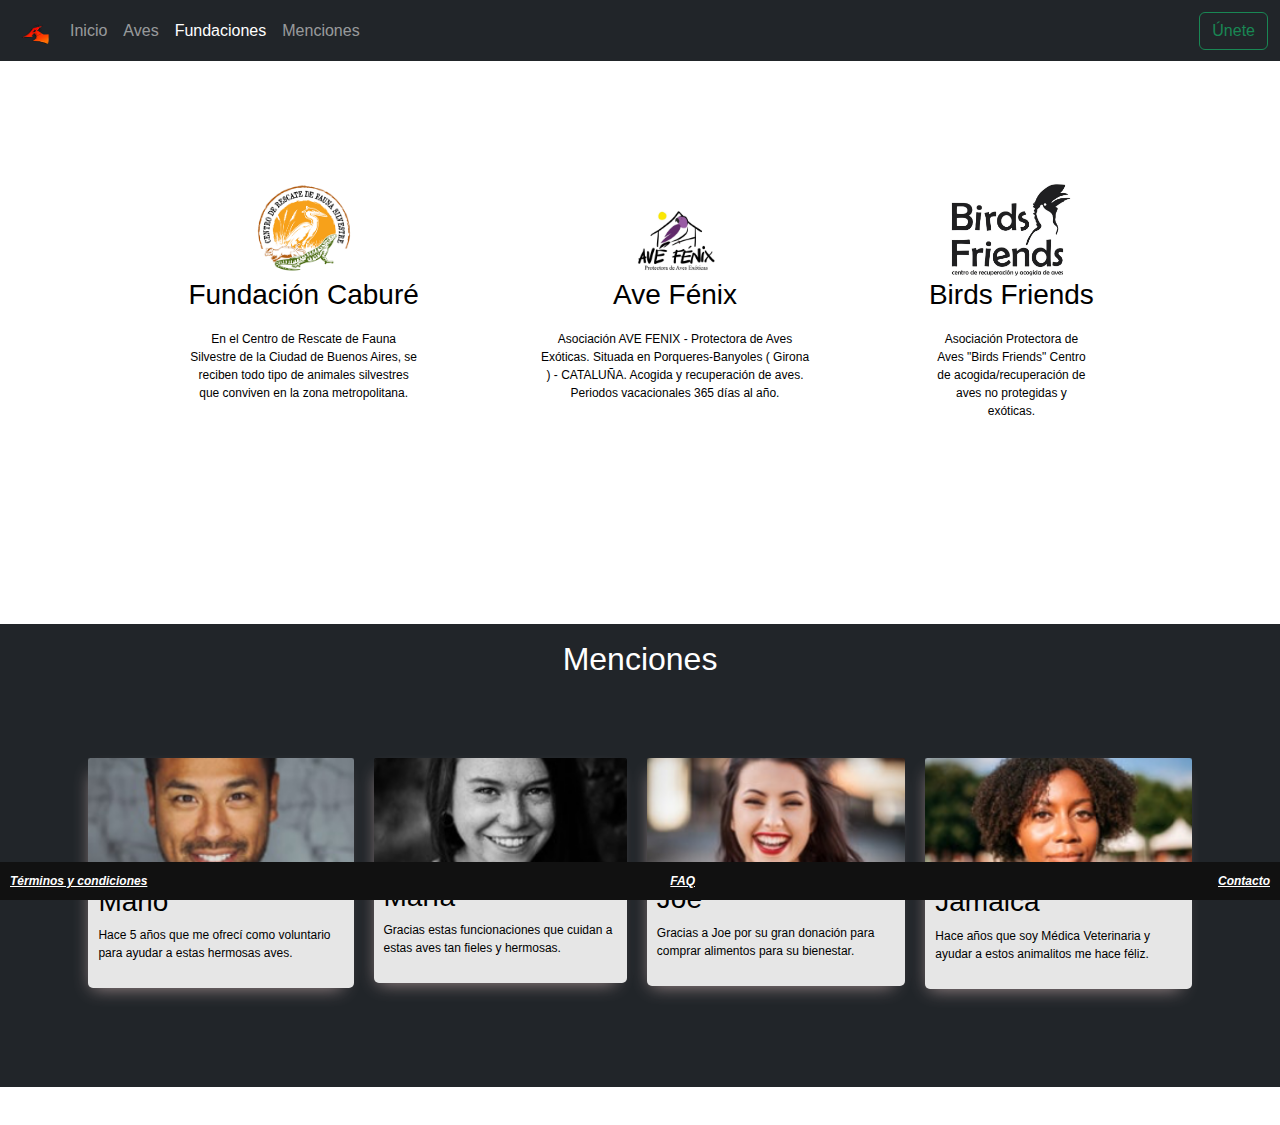
<file: index.html>
<html lang="es">
    <head>
        <meta charset="UTF-8">
        <meta name="viewport" content="width=device-width, initial-scale=1.0">
        <meta http-equiv="X-UA-Compatible" content="ie=edge">
        <link rel="stylesheet" href="https://cdn.jsdelivr.net/npm/bootstrap@5.2.0-beta1/dist/css/bootstrap.min.css">
        <link rel="stylesheet" href="css/normalize.css">
        <link rel="stylesheet" href="css/style.css">
        <link rel="stylesheet" href="css/mobile.css">
        
        <title>DV-Cute🚀</title>
    </head>
    <body>
      <!-- Inicio Menu bar -->
      <nav class="navbar navbar-expand-lg fixed-top navbar-dark bg-dark" >
        <div class="container-fluid">
          
          <button class="navbar-toggler" type="button" data-bs-toggle="collapse" data-bs-target="#navbarSupportedContent" aria-controls="navbarSupportedContent" aria-expanded="false" aria-label="Toggle navigation">
            <span class="navbar-toggler-icon"></span>
          </button>
          <img src="img/logo.png" alt="" width="50" height="45">
          <div class="collapse navbar-collapse" id="navbarSupportedContent">
            <ul class="navbar-nav me-auto mb-2 mb-lg-0">              
              <li class="nav-item">
                <a class="nav-link active" aria-current="page" href="index.html">Inicio</a>
              </li>
              <li class="nav-item">
                <a class="nav-link" href="aves.html">Aves</a>
              </li>
              <li class="nav-item">
                <a class="nav-link" href="#scrollspyHeading1">Fundaciones</a>
              </li>
              <li class="nav-item">
                <a class="nav-link" href="#scrollspyHeading2">Menciones</a>
              </li>               
            </ul>
            
            <!-- Boton Unirse que abre un modal -->
            <a class="btn btn-outline-success" data-bs-toggle="modal" href="#exampleModalToggle" role="button">Únete</a>
            
            
          </div>
        </div>
        
      </nav>
        <!-- Fin Menu bar -->
        
          <!-- Inicia beneficios -->
          <div data-bs-spy="scroll" data-bs-target="#navbar-example2" data-bs-root-margin="0px 0px -40%" data-bs-smooth-scroll="true" class="scrollspy-example" tabindex="0">
          <!-- Primer beneficio -->
          
            <div class="beneficios" id="scrollspyHeading1">
              <div class="beneficio">
                <div class="content_beneficio">
                  <img src="img/b6.png" alt="">
                  <h3>Fundación Caburé </h3>
                  <p class="text_beneficio">
                    En el Centro de Rescate de Fauna Silvestre de la Ciudad de Buenos Aires, se
                    reciben todo tipo de animales silvestres que conviven en la zona metropolitana.
                  </p>
                </div>
              </div>
              <!--  -->
              <!-- Segundo beneficio -->
              <div class="beneficio" id="scrollspyHeading1">
                <div class="content_beneficio">
                  <img src="img/b4.jpeg" alt="">
                  <h3>Ave Fénix</h3>
                  <p class="text_beneficio">
                    Asociación AVE FENIX - Protectora de Aves Exóticas.
                    Situada en Porqueres-Banyoles ( Girona ) - CATALUÑA.
                    Acogida y recuperación de aves. Periodos vacacionales 365 días al año.
                  </p>
                </div>
              </div>
              <!--  -->
              <!-- Tercer beneficio -->
              <div class="beneficio" id="scrollspyHeading1">
                <div class="content_beneficio">
                  <img src="img/b5.jpeg" alt="">
                  <h3>Birds Friends</h3>
                  <p class="text_beneficio">
                    Asociación Protectora de Aves "Birds Friends"
Centro de acogida/recuperación de aves no protegidas y exóticas.
                  </p>
                </div>
              </div>
            </div>
          </div>
          <!--  -->
          <!-- Fin beneficios -->
         
          <div class="text-bg-dark p-3"> <!--Contenedor del background-->
          <!-- Inicia menciones -->
          <h2 class="mention_title">Menciones</h2>

          <!-- Contenedor de las menciones -->
          <div class="mentions">
            <!-- Primera mencion -->
            <div class="mention" id="scrollspyHeading2">
              <div class="content_mention">
                <img src="img/p1.png" alt="">
                <div class="text">
                  <h3>Mario</h3>
                  <p>Hace 5 años que me ofrecí como voluntario para ayudar a estas hermosas aves.</p>
                </div>
              </div>
            </div>

            <!-- Segunda mencion -->
            <div class="mention" id="scrollspyHeading2">
              <div class="content_mention">
                <img src="img/p2.png" alt="">
                <div class="text">
                  <h3>María</h3>
                  <p>Gracias estas funcionaciones que cuidan a estas aves tan fieles y hermosas.</p>
                </div>
              </div>
            </div>

            <!-- Tercera mencion -->
            <div class="mention" id="scrollspyHeading2">
              <div class="content_mention">
                <img src="img/p3.png" alt="">
                <div class="text">
                  <h3>Joe</h3>
                  <p>Gracias a Joe por su gran donación para comprar alimentos para su bienestar.</p>
                </div>
              </div>
            </div>
            <div class="mention" id="scrollspyHeading2">
              <div class="content_mention">
                <img src="img/p4.png" alt="">
                <div class="text">
                  <h3>Jamaica</h3>
                  <p>Hace años que soy Médica Veterinaria y ayudar a estos animalitos me hace féliz.</p>
                </div>
              </div>
            </div>
          </div>
        </div>
          <!-- Fin de menciones -->
        </div> <!--Cierre del contenedor del background negro-->
        <!-- Inicio de footer -->
        <div class="sticky-md-bottom "> 
          <footer>
            <div class="option"><a  data-bs-toggle="modal" href="#terminos" role="button">Términos y condiciones</a></div>
            <div class="option"><a data-bs-toggle="modal" href="#faqs" role="button">FAQ</a></div>
            <div class="option"><a data-bs-toggle="modal" href="#contacto" role="button">Contacto</a></div>
          </footer>
        </div>
          <!-- Fin de Footer -->
      
          <!-- Script -->
          <script src="https://cdn.jsdelivr.net/npm/bootstrap@5.2.0-beta1/dist/js/bootstrap.bundle.min.js"></script>

          <!-- Inicio de modal FAQs -->
          <div class="modal" id="faqs"tabindex="-1">
            <div class="modal-dialog modal-lg">
              <div class="modal-content">
                <div class="modal-body">
                  <!--Section: FAQ-->
                  <section>
                    <h2 class="h1-responsive font-weight-bold text-center my-4 text-success fw-bold">Preguntas frecuentes</h2>
                    <!--First row-->
                    <div class="card card border-success mb-3">
                      <div class="card-body">
                        <div class="accordion" id="accordionExample">
                          <!-- Primera pregunta -->
                          <div class="accordion-item">
                            <h2 class="accordion-header" id="headingOne">
                              <button class="accordion-button" type="button" data-bs-toggle="collapse" data-bs-target="#collapseOne" aria-expanded="true" aria-controls="collapseOne">
                                <h6 class="mb-3 text-success fw-bold">¿Se pueden visitar las fundaciones?</h6>
                              </button>
                            </h2>
                            <div id="collapseOne" class="accordion-collapse collapse show" aria-labelledby="headingOne" data-bs-parent="#accordionExample">
                              <div class="accordion-body">
                                Por supuesto. Estas funcionaciones ofrecen recorridos guiados para que puedas conocer sus animales y más.
                              </div>
                            </div>
                          </div>
                          <!-- Segunda pregunta -->
                          <div class="accordion-item">
                            <h2 class="accordion-header" id="headingTwo">
                              <button class="accordion-button collapsed" type="button" data-bs-toggle="collapse" data-bs-target="#collapseTwo" aria-expanded="false" aria-controls="collapseTwo">
                                <h6 class="mb-3 text-success fw-bold">¿Cuál es la cantidad mínima para donar?</h6>
                              </button>
                            </h2>
                            <div id="collapseTwo" class="accordion-collapse collapse" aria-labelledby="headingTwo" data-bs-parent="#accordionExample">
                              <div class="accordion-body">
                                Actualmente, la cantidad mínima para donar es de 1€.
                              </div>
                            </div>
                          </div>
                          <!-- Tercera pregunta -->
                          <div class="accordion-item">
                            <h2 class="accordion-header" id="headingThree">
                              <button class="accordion-button collapsed" type="button" data-bs-toggle="collapse" data-bs-target="#collapseThree" aria-expanded="false" aria-controls="collapseThree">
                                <h6 class="mb-3 text-success fw-bold">¿Cómo puedo saber si mi donación llegó correctamente?</h6>
                              </button>
                            </h2>
                            <div id="collapseThree" class="accordion-collapse collapse" aria-labelledby="headingThree" data-bs-parent="#accordionExample">
                              <div class="accordion-body">
                                Al momento de realizar una donación, se te enviará un correo electrónico con una confirmación de la misma.
                              </div>
                            </div>
                          </div>
                          
                          <!-- Quinta pregunta -->
                          <div class="accordion-item">
                            <h2 class="accordion-header" id="headingFive">
                              <button class="accordion-button collapsed" type="button" data-bs-toggle="collapse" data-bs-target="#collapseFive" aria-expanded="false" aria-controls="collapseFive">
                                <h6 class="mb-3 text-success fw-bold">¿Puedo donar a más de una fundación?</h6>
                              </button>
                            </h2>
                            <div id="collapseFive" class="accordion-collapse collapse" aria-labelledby="headingFive" data-bs-parent="#accordionExample">
                              <div class="accordion-body">
                                Si, puedes donar a más de una fundación, esto es totalmente a elección, tanto a quien donar como cuanto donar.
                              </div>
                            </div>
                          </div>
                          <!-- Sexta pregunta -->
                          <div class="accordion-item">
                            <h2 class="accordion-header" id="headingSix">
                              <button class="accordion-button collapsed" type="button" data-bs-toggle="collapse" data-bs-target="#collapseSix" aria-expanded="false" aria-controls="collapseSix">
                                <h6 class="mb-3 text-success fw-bold">¿Es seguro hacer donativos a través de la web?</h6>
                              </button>
                            </h2>
                            <div id="collapseSix" class="accordion-collapse collapse" aria-labelledby="headingSix" data-bs-parent="#accordionExample">
                              <div class="accordion-body">
                                Si. Al momento de efectuar la donación, se le enviará un correo electrónico con el comprobante y confirmación de la misma. El dinero enviado, es depositado en un plazo de 24 horas en la cuenta bancaria de la fundación.
                              </div>
                            </div>
                          </div>
                          <!-- Septima pregunta -->
                          <div class="accordion-item">
                            <h2 class="accordion-header" id="headingSeven">
                              <button class="accordion-button collapsed" type="button" data-bs-toggle="collapse" data-bs-target="#collapseSeven" aria-expanded="false" aria-controls="collapseSeven">
                                <h6 class="mb-3 text-success fw-bold">¿Cómo se financian las diferentes fundaciones?</h6>
                              </button>
                            </h2>
                            <div id="collapseSeven" class="accordion-collapse collapse" aria-labelledby="headingSeven" data-bs-parent="#accordionExample">
                              <div class="accordion-body">
                                Se financian a travez de las diferentes donaciones de las personas que hacen donativos. Y ademas, se financian a travez de empresas que ofrecen comida, medicamentos y demás elementos que ayudan al bienestar de nuestro animales.
                              </div>
                            </div>
                          </div>
                      </div>
                    </div>
                    </div>

                  </section>
                  <!--Section: FAQ-->
                  </div>
                  <div class="modal-footer d-flex justify-content-center">
                    
                    <button type="button" class="btn btn-outline-dark" data-bs-dismiss="modal">Cerrar</button>
                  </div>
                </div>
              </div>
            </div>  
          <!-- Fin de modal FAQs -->

          <!-- Modal de contacto -->
          <div class="modal" id="contacto" tabindex="-1">
            <div class="modal-dialog ">
              <div class="modal-content">
                <div class="modal-body">
                  <!--Section: Contact-->
                  <section class="contact-section my-5">
                    <!--Section heading-->
                    <h2 class="h1-responsive font-weight-bold text-center my-4 text-success fw-bold">¿Tienes alguna pregunta?</h2>
                    <!--Section description-->
                    <p class="text-center w-responsive mx-auto mb-5">¡No te preocupes! ¡Escribe a nuestro equipo de soporte y te responderemos a la brevedad!</p>
                    <!--Form with header-->
                    <div class="card card border-success mb-3">
                      <div class="card-body">
                        <!--Body-->
                        <div class="md-form">
                          <!-- Nombre y apellido en la misma linea con dos formularios-->
                          <div class="row">
                            <div class="col-md-6">
                              <label for="form-name">Nombre</label>
                              <input type="text" id="form-name" class="form-control" placeholder="Juanito">
                            </div>
                            <div class="col-md-6">
                              <label for="form-surname">Apellido</label>
                              <input type="text" id="form-surname" class="form-control" placeholder="Alcachofa">
                            </div>
                        </div>
                        <div class="md-form">
                          <label for="form-email">Correo</label>
                        </div>
                        <div class="md-form">
                          <i class="fas fa-tag prefix grey-text"></i>
                          <input type="text" id="form-Subject" class="form-control" placeholder="ejemplo@ejemplo.com">
                          <label for="form-Subject">Asunto</label>
                          <i class="fas fa-envelope prefix grey-text"></i>
                          <input type="text" id="form-email" class="form-control" placeholder="asunto">
                        </div>
                        <div class="md-form">
                          <label for="form-Subject">Mensaje</label>
                          <i class="fas fa-pencil-alt prefix grey-text"></i>
                          <textarea id="form-text" class="form-control md-textarea" rows="3" placeholder="Escriba asi su consulta..."></textarea>
                        </div>
                      </div>
                    </div>
                  </section>
                  <div class="text-center d-flex justify-content-around">
                    <button type="button" class="btn btn-outline-dark" data-bs-dismiss="modal">Cerrar</button>
                    <button type="button" class="btn btn-outline-success" data-bs-dismiss="modal">Enviar</button>
                  </div>
                  <!--Section: Contact-->
                </div>
              </div>
            </div>
          </div>
          <!-- Fin de modal contacto -->

          <!-- Modal de los terminos -->
          <div class="modal" id="terminos" tabindex="-1">
            <div class="modal-dialog modal-xl">
              <div class="modal-content">
                <div class="modal-header">
                  <h5 class="modal-title">Términos y condiciones ¡Bienvenido a Aves!</h5>
                  <button type="button" class="btn-close" data-bs-dismiss="modal" aria-label="Close"></button>
                </div>
                <div class="modal-body">
                  <p>
                      Estos términos y condiciones describen las reglas y regulaciones
                      para el uso del sitio web de DV-Aves, ubicado en dv-aves.com. Al acceder a este sitio web, asumimos que acepta estos términos
                      y condiciones. No continúe usando Aves si no está de acuerdo con todos los términos y condiciones establecidos en esta página.
                      Cookies: El sitio web utiliza cookies para ayudar a personalizar su experiencia en línea. Al acceder a Aves,
                      usted acepta utilizar las cookies requeridas. Una cookie es un archivo de texto que un servidor de páginas web coloca en
                      su disco duro. Las cookies no se pueden utilizar para ejecutar programas o enviar virus a su computadora. Las cookies
                      se le asignan de forma única y solo puede leerlas un servidor web en el dominio que le emitió la cookie. Podemos 
                      usar cookies para recopilar, almacenar y rastrear información con fines estadísticos o de marketing para operar 
                      nuestro sitio web. Tiene la capacidad de aceptar o rechazar cookies opcionales. Hay algunas cookies requeridas que
                      son necesarias para el funcionamiento de nuestro sitio web. Estas cookies no requieren su consentimiento ya que
                      siempre funcionan. Tenga en cuenta que al aceptar las Cookies requeridas, también acepta las Cookies de terceros,
                      que pueden usarse a través de servicios proporcionados por terceros si utiliza dichos servicios en nuestro sitio web,
                      por ejemplo, una ventana de visualización de video proporcionada por terceros e integrada. en nuestro sitio web. 
                      Licencia: a menos que se indique lo contrario, DV-Aves y/o sus licenciantes poseen los derechos de propiedad 
                      intelectual de todo el material de Aves. Todos los derechos de propiedad intelectual están reservados. 
                      Puede acceder a esto desde Aves para su uso personal sujeto a las restricciones establecidas en estos términos 
                      y condiciones. Usted no debe: Copiar o volver a publicar material de Aves Vender, alquilar o sublicenciar
                      material de Aves Reproducir, duplicar o copiar material de Aves Redistribuir contenido de Aves 
                      Este Acuerdo comenzará en la fecha del presente. Partes de este sitio web ofrecen a los usuarios 
                      la oportunidad de publicar e intercambiar opiniones e información en ciertas áreas del sitio web. DV-Aves 
                      no filtra, edita, publica o revisa los Comentarios antes de su presencia en el sitio web. Los comentarios
                      no reflejan los puntos de vista ni las opiniones de DV-Aves, sus agentes y/o afiliados. Los comentarios 
                      reflejan los puntos de vista y las opiniones de la persona que publica sus puntos de vista y opiniones. 
                      En la medida permitida por las leyes aplicables, DV-Aves no será responsable de los Comentarios ni de ninguna
                      obligación, daño o gasto causado y/o sufrido como resultado de cualquier uso y/o publicación y/o apariencia
                      de los Comentarios. en este sitio web. DV-Aves se reserva el derecho de monitorear todos los Comentarios y 
                      eliminar cualquier Comentario que pueda considerarse inapropiado, ofensivo o que cause el incumplimiento de
                      estos Términos y Condiciones. Usted garantiza y declara que: Tiene derecho a publicar los Comentarios en
                      nuestro sitio web y tiene todas las licencias y consentimientos necesarios para hacerlo; Los Comentarios
                      no invaden ningún derecho de propiedad intelectual, incluidos, entre otros, derechos de autor, patentes
                      o marcas registradas de terceros; Los Comentarios no contienen ningún material difamatorio, calumnioso, 
                      ofensivo, indecente o ilegal de otro modo, que es una invasión de la privacidad. Los Comentarios no se 
                      utilizarán para solicitar o promover negocios o costumbres o presentar actividades comerciales o actividades
                      ilegales.
                      Por la presente, otorga a DV-Aves una licencia no exclusiva para usar, reproducir, editar y autorizar a otros a usar,
                      reproducir y editar cualquiera de sus Comentarios en cualquiera y todas las formas, formatos o medios. 
                      Hipervínculos a nuestro contenido: las siguientes organizaciones pueden vincular a nuestro sitio web sin aprobación 
                      previa por escrito: agencias gubernamentales; Los motores de búsqueda; Organizaciones de noticias; Los distribuidores
                      de directorios en línea pueden vincularse a nuestro sitio web de la misma manera que vinculan a los sitios web de otras
                      empresas enumeradas; y empresas acreditadas en todo el sistema, excepto las que solicitan organizaciones sin fines de lucro, 
                      centros comerciales de caridad y grupos de recaudación de fondos de caridad que no pueden tener hipervínculos
                      a nuestro sitio web. Estas organizaciones pueden vincular a nuestra página de inicio, publicaciones u otra información del
                      sitio web siempre que el enlace: (a) no sea engañoso de ninguna manera; (b) no implica falsamente patrocinio, respaldo o
                      aprobación de la parte vinculada y sus productos y/o servicios; y (c) encaja dentro del contexto del sitio de la parte
                      vinculada. Podemos considerar y aprobar otras solicitudes de enlace de los siguientes tipos de organizaciones: fuentes 
                      de información comercial y/o de consumidores comúnmente conocidas; sitios de la comunidad dot.com; asociaciones u otros
                      grupos que representen organizaciones benéficas; distribuidores de directorios en línea; portales de internet; empresas
                      de contabilidad, derecho y consultoría; e instituciones educativas y asociaciones comerciales. Aprobaremos las 
                      solicitudes de enlace de estas organizaciones si decidimos que: (a) el enlace no nos haría ver desfavorablemente
                      a nosotros mismos oa nuestros negocios acreditados; (b) la organización no tiene registros negativos con nosotros;
                      (c) el beneficio para nosotros de la visibilidad del hipervínculo compensa la ausencia de DV-Aves; y (d) el enlace
                      está en el contexto de información general de recursos. Estas organizaciones pueden vincular a nuestra página de 
                      inicio siempre que el enlace: (a) no sea engañoso de ninguna manera; (b) no implica falsamente patrocinio, respaldo
                      o aprobación de la parte vinculada y sus productos o servicios; y (c) encaja dentro del contexto del sitio de la
                      parte vinculada. Si usted es una de las organizaciones enumeradas en el párrafo 2 anterior y está interesado en 
                      vincular a nuestro sitio web, debe informarnos enviando un correo electrónico a DV-Aves. Incluya su nombre, el 
                      nombre de su organización, la información de contacto, así como la URL de su sitio, una lista de las URL desde
                      las que pretende vincular a nuestro sitio web y una lista de las URL de nuestro sitio a las que le gustaría Enlace.
                      Espere 2-3 semanas para una respuesta. Las organizaciones aprobadas pueden tener hipervínculos a nuestro sitio web
                      de la siguiente manera: mediante el uso de nuestro nombre corporativo; o Mediante el uso del localizador uniforme
                      de recursos al que se vincula; o Usar cualquier otra descripción de nuestro sitio web vinculado que tenga
                      sentido dentro del contexto y el formato del contenido en el sitio de la parte vinculada. No se permitirá 
                      el uso del logotipo de DV-Aves u otra obra de arte para vincular en ausencia de un acuerdo de licencia de 
                      marca registrada. Responsabilidad por el contenido: no seremos responsables de ningún contenido que aparezca 
                      en su sitio web. Usted acepta protegernos y defendernos contra todos los reclamos que se presenten en su sitio
                      web. Ningún enlace debe aparecer en ningún sitio web que pueda interpretarse como calumnioso, obsceno o 
                      criminal, o que infrinja, de otro modo viole o promueva la infracción u otra violación de los derechos de
                      terceros. Reserva de derechos: Nos reservamos el derecho de solicitarle que elimine todos los enlaces o 
                      cualquier enlace particular a nuestro sitio web. Usted aprueba eliminar inmediatamente todos los enlaces 
                      a nuestro sitio web a pedido. También nos reservamos el derecho de modificar estos términos y condiciones
                      y su política de vinculación en cualquier momento.
                      Al vincularse continuamente a nuestro sitio web, usted acepta estar sujeto y seguir estos términos y condiciones
                      de vinculación. Eliminación de enlaces de nuestro sitio web: si encuentra algún enlace en nuestro sitio web 
                      que sea ofensivo por cualquier motivo, puede contactarnos e informarnos en cualquier momento. Consideraremos 
                      solicitudes para eliminar enlaces, pero no estamos obligados a hacerlo ni a responderle directamente. 
                      No garantizamos que la información de este sitio web sea correcta. No garantizamos su integridad o exactitud, 
                      ni prometemos asegurarnos de que el sitio web permanezca disponible o que el material del sitio web se mantenga
                      actualizado. Descargo de responsabilidad: en la medida máxima permitida por la ley aplicable, excluimos todas
                      las representaciones, garantías y condiciones relacionadas con nuestro sitio web y el uso de este sitio web.
                      Nada en este descargo de responsabilidad: limitará o excluirá nuestra responsabilidad o la suya por muerte 
                      o lesiones personales; limitar o excluir nuestra o su responsabilidad por fraude o tergiversación 
                      fraudulenta; limitar cualquiera de nuestras responsabilidades o las suyas de cualquier manera que no
                      esté permitida por la ley aplicable; o excluir cualquiera de nuestras o sus responsabilidades que no puedan
                      ser excluidas bajo la ley aplicable. Las limitaciones y prohibiciones de responsabilidad establecidas 
                      en esta Sección y en otras partes de este descargo de responsabilidad: (a) están sujetas al párrafo 
                      anterior; y (b) rigen todas las responsabilidades que surjan en virtud de la exención de responsabilidad,
                      incluidas las responsabilidades que surjan por contrato, agravio y por incumplimiento de obligaciones 
                      legales. Siempre que el sitio web y la información y los servicios en el sitio web se proporcionen de 
                      forma gratuita, no seremos responsables de ninguna pérdida o daño de ningún tipo.</p>

                    Copyright © 2019 DV-Aves. Todos los derechos son reservados.
                  </div>
                <div class="modal-footer d-flex justify-content-center">
                  <button type="button" class="btn btn-outline-dark" data-bs-dismiss="modal">Cerrar</button>
                  
                </div>
              </div>
            </div>
          </div>
          <!-- Fin modal terminos-->
          <!-- Esta parte es el modal de UNETE Iniciar sesion-->
          <div class="modal fade" id="exampleModalToggle" aria-hidden="true" aria-labelledby="exampleModalToggleLabel" tabindex="-1">
            <div class="modal-dialog modal-dialog-centered">
              <div class="modal-content">
                <div class="modal-header">
                  <h5 class="modal-title  text-success fw-bold" id="exampleModalToggleLabel">¡Hola! Ingresa en tu cuenta</h5>
                  <button type="button" class="btn-close" data-bs-dismiss="modal" aria-label="Close"></button>
                </div>
                <div class="modal-body">
                  <form>
                    <div class="mb-3">
                      <label for="exampleInputEmail1" class="form-label">Usuario</label>
                      <input type="email" class="form-control" id="exampleInputEmail1" aria-describedby="emailHelp">
                    </div>
                    <div class="mb-3">
                      <label for="exampleInputPassword1" class="form-label">Contraseña</label>
                      <input type="password" class="form-control" id="exampleInputPassword1">
                      <a href="#" class="link-primary">¿Has olvidado tu contraseña?</a>
                    </div>                  
                  </form>
                </div>
                <div class="modal-footer d-flex justify-content-evenly">
                  <button class="btn btn-outline-info" data-bs-target="#exampleModalToggle2" data-bs-toggle="modal">Registrarse</button>
                  <button type="button" class="btn btn-outline-success">Iniciar Sesión</button>
                </div>
              </div>
            </div>
          </div>
          <!-- Esta parte es el modal de UNETE Registrarse-->
          <div class="modal fade" id="exampleModalToggle2" aria-hidden="true" aria-labelledby="exampleModalToggleLabel2" tabindex="-1">
            <div class="modal-dialog modal-dialog-centered">
              <div class="modal-content">
                <div class="modal-header">
                  <h5 class="modal-title  text-success fw-bold" id="exampleModalToggleLabel2">Únete a nosotros para mas novedades!</h5>
                  <button type="button" class="btn-close" data-bs-dismiss="modal" aria-label="Close"></button>
                </div>
                <div class="modal-body">
                  <form>
                    <div class="mb-3">
                      <label for="exampleInputEmail0" class="form-label">Correo electrónico</label>
                      <input type="email" class="form-control" id="exampleInputEmail0" aria-describedby="emailHelp">
                      <div id="emailHelp" class="form-text">Nunca compartiremos tu correo con nadie.</div>
                    </div>
                    <div class="mb-3">
                      <label for="exampleInputEmail2" class="form-label">Usuario</label>
                      <input type="email" class="form-control" id="exampleInputEmail2" aria-describedby="emailHelp">
                    </div>
                    <div class="mb-3">
                      <label for="exampleInputPassword2" class="form-label">Contraseña</label>
                      <input type="password" class="form-control" id="exampleInputPassword2">
                      <div id="emailHelp" class="form-text">La contraseña debe tener como mínimo 6 caracteres y distingue mayúsculas de minúsculas.</div>                      
                    </div>                  
                    <div class="mb-3">
                      <div class="form-check">
                        <input class="form-check-input" type="checkbox" value="" id="flexCheckDefault">
                        <label class="form-check-label" for="flexCheckDefault">
                          He leído y acepto: Consecuencias de aceptar las Políticas de privacidad
                        </label>
                      </div>
                    </div>
                  </form>
                    <div class="mb-3">
                        <h6 class=".fs5 text">¿Ya tienes una cuenta?
                        <a href="#" class="link-primary" data-bs-target="#exampleModalToggle" data-bs-toggle="modal">Iniciar Sesión</a>
                        </h6>
                    </div>
                </div>
                <div class="modal-footer d-flex justify-content-center">
                  <button class="btn btn-outline-success" data-bs-target="#exampleModalToggle" data-bs-toggle="modal">Registrarse</button>
                </div>
              </div>
            </div>
          </div>

        </body>
</html>
</file>
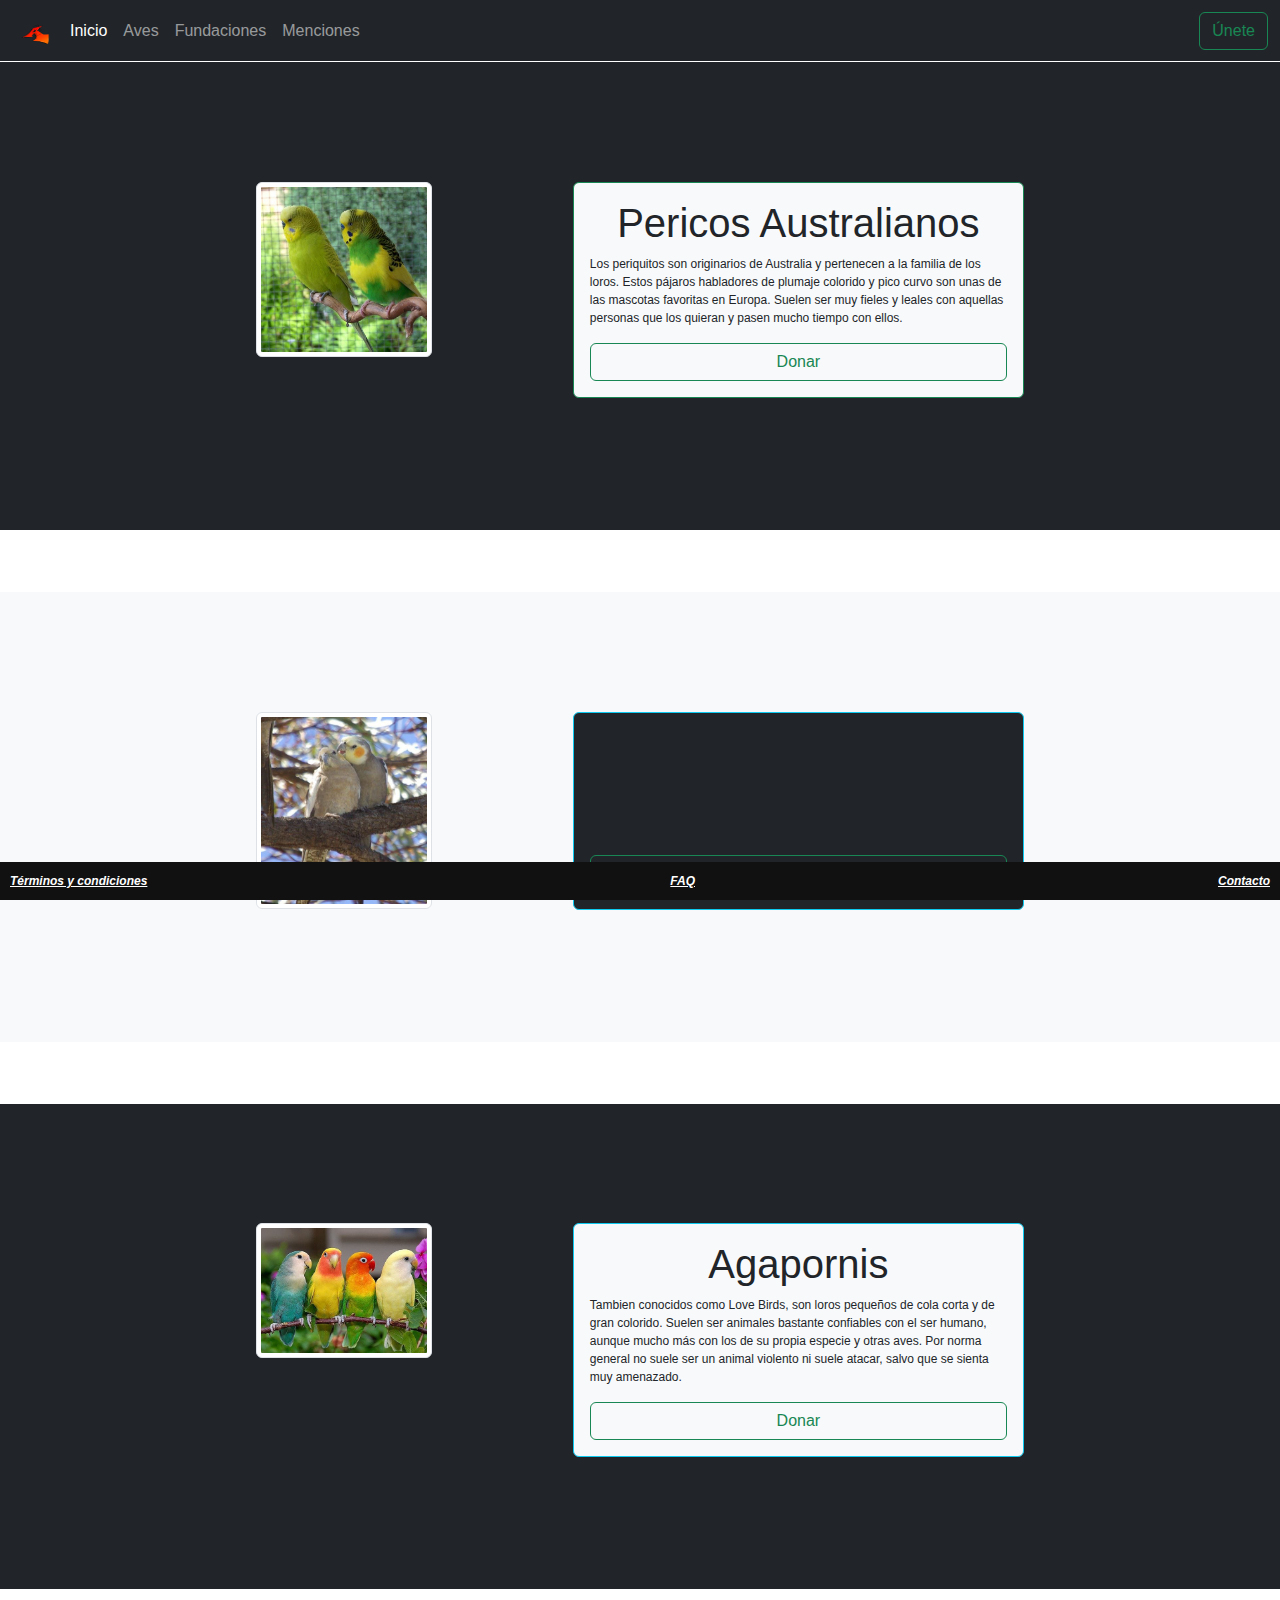
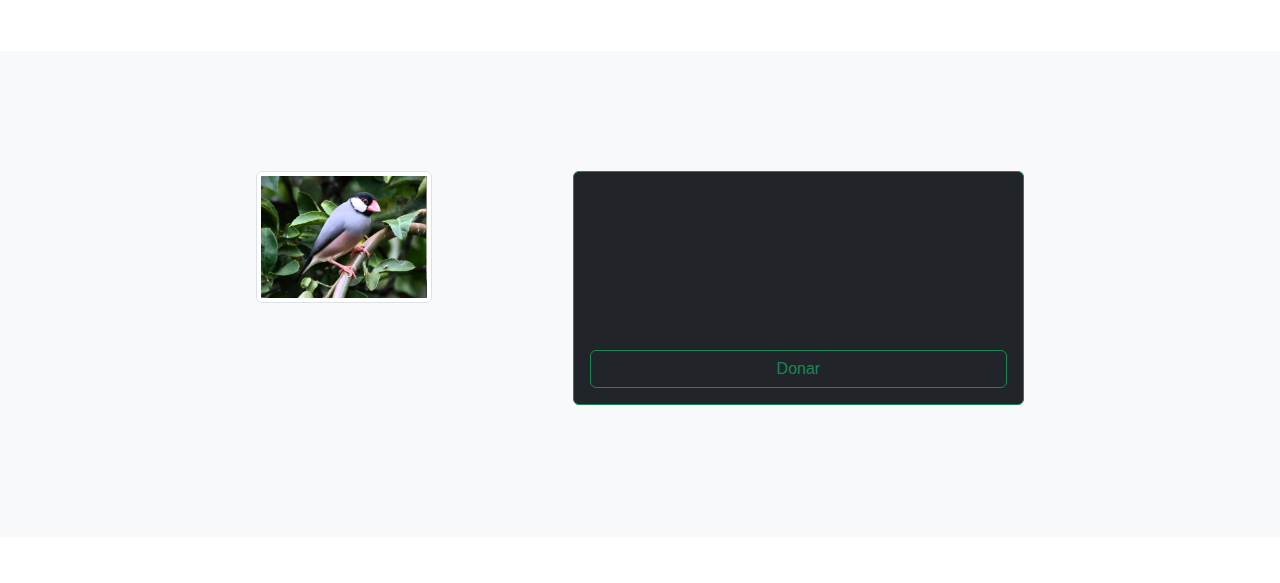
<file: aves.html>
<!DOCTYPE html>
<html lang="es">
    <head>
        <meta charset="UTF-8">
        <meta name="viewport" content="width=device-width, initial-scale=1.0">
        <meta http-equiv="X-UA-Compatible" content="ie=edge">
        <link rel="stylesheet" href="https://cdn.jsdelivr.net/npm/bootstrap@5.2.0-beta1/dist/css/bootstrap.min.css">
        <link rel="stylesheet" href="css/normalize.css">
        <link rel="stylesheet" href="css/aves.css">
        <link rel="stylesheet" href="css/animation.css">
        <link rel="stylesheet" href="css/style.css">
        <link rel="stylesheet" href="css/mobile.css">
        
        <title>DV-Cute🚀</title>
    </head>
    <body>
      <!-- Inicio Menu bar -->
      <nav class="navbar navbar-expand-lg fixed-top navbar-dark bg-dark ">
        <div class="container-fluid">
          
          <button class="navbar-toggler" type="button" data-bs-toggle="collapse" data-bs-target="#navbarSupportedContent" aria-controls="navbarSupportedContent" aria-expanded="false" aria-label="Toggle navigation">
            <span class="navbar-toggler-icon"></span>
          </button>
          <img src="img/logo.png" alt="" width="50" height="45">
          <div class="collapse navbar-collapse" id="navbarSupportedContent">
            <ul class="navbar-nav me-auto mb-2 mb-lg-0">              
              <li class="nav-item">
                <a class="nav-link active" aria-current="page" href="index.html">Inicio</a>
              </li>
              <li class="nav-item">
                <a class="nav-link" href="aves.html">Aves</a>
              </li>
              <li class="nav-item">
                <a class="nav-link" href="index.html">Fundaciones</a>
              </li>
              <li class="nav-item">
                <a class="nav-link" href="index.html">Menciones</a>
              </li>               
            </ul>
            
            <!-- Boton Unirse que abre un modal -->
            <a class="btn btn-outline-success" data-bs-toggle="modal" href="#exampleModalToggle" role="button">Únete</a>
            
            
          </div>
        </div>
        
      </nav>
      
      <!-- Fin Menu bar -->

      <div class="p-3 mb-2 bg-dark text-dark">
        <!--Primera caja contenedora-->
        <div class="contenedor">
          <div class="row fadeInUp" >               
            <div class="col-4 " id="imagen">
              <div id="carouselExampleControls" class="carousel slide" data-bs-ride="carousel">
                <div class="carousel-inner">
                  <div class="carousel-item active">
                    <img src="img/peri2.jpeg" alt="" class="img-thumbnail fadeInDown">
                  </div>
                  <div class="carousel-item">
                    <img src="img/peri1.jpeg" alt="" class="img-thumbnail fadeInDown">
                  </div>
                </div>
              </div>
            </div>
            <div class="col-8">
                <div class="card border-success bg-light mb-3">
                  <div class="card-body">
                    <h1 class="FadeInUp text-center ">Pericos Australianos</h1>
                    <p>Los periquitos son originarios de Australia y pertenecen a la familia de los loros. 
                      Estos pájaros habladores de plumaje colorido y pico curvo son unas de las mascotas favoritas en Europa.
                       Suelen ser muy fieles y leales con aquellas personas que los quieran y pasen mucho tiempo con ellos.</p>
                      <a href="#compra" type="button" class="btn btn-outline-success d-flex justify-content-center" data-bs-toggle="modal">Donar</a>
                </div>
                </div>
            </div> 
          </div>
        </div>
      </div>
          <!-- fin primera caja contenedora -->
      <div class="p-3 mb-2 bg-light text-white">
        <!-- Segunda caja contenedora -->
        <div class="contenedor">
            <div class="row">
              <div class="col-4" id="imagen">
                <div id="carouselExampleControls" class="carousel slide" data-bs-ride="carousel">
                  <div class="carousel-inner">
                    <div class="carousel-item active">
                      <img src="img/ninfa2.jpeg" alt="" class="img-thumbnail fadeInDown">
                    </div>
                    <div class="carousel-item">
                      <img src="img/ninfa1.jpeg" alt="" class="img-thumbnail fadeInDown">
                    </div>
                  </div>
                </div>
              </div>
              <div class="col-8">
                <div class="card border-info bg-dark mb-3" >
                  <div class="card-body">
                    <h1 id="subtitulo" class ="fadeInUp text-center">Cocotillas</h1>
                    <p>Son de las más pequeñas de las cacatúas. Son originarias del centro de Australia y pueden vivir entre 12 y 18 años.
                      Su pequeño copete la hace muy atractiva a la vista, sin olvidar su gran habilidad para aprender a silvar.
                    </p>
                    <a href="#compra" type="button" class="btn btn-outline-success d-flex justify-content-center" data-bs-toggle="modal">Donar</a>
                  </div>
                </div>
              </div>
            </div>
        </div>
      </div>

      <div class="p-3 mb-2 bg-dark text-dark">
        <!-- Tercera caja contenedora -->
        <div class="contenedor">
            <div class="row">
              <div class="col-4" id="imagen">
                <div id="carouselExampleControls" class="carousel slide" data-bs-ride="carousel">
                  <div class="carousel-inner">
                    <div class="carousel-item active">
                      <img src="img/aga2.jpeg" alt="" class="img-thumbnail fadeInDown">
                    </div>
                    <div class="carousel-item">
                      <img src="img/aga1.jpeg" alt="" class="img-thumbnail fadeInDown">
                    </div>
                  </div>
                </div>
              </div>
              <div class="col-8">
                <div class="card border-info bg-light mb-3">
                  <div class="card-body">
                      <h1 class="FadeInUp text-center">Agapornis</h1>
                      <p>Tambien conocidos como Love Birds, son loros pequeños de cola corta y de gran colorido.
                        Suelen ser animales bastante confiables con el ser humano, aunque mucho más con los de su propia especie y otras aves.
                         Por norma general no suele ser un animal violento ni suele atacar, salvo que se sienta muy amenazado.
                      </p>
                      <a href="#compra" type="button" class="btn btn-outline-success d-flex justify-content-center" data-bs-toggle="modal">Donar</a>
                  </div>
                </div>
              </div> 
            </div>
        </div>
      </div>
      <div class="p-3 mb-2 bg-light text-white">
        <!-- Cuarta caja contenedora -->
        <div class="contenedor">
          <div class="row">
              <div class="col-4" id="imagen">
                <div id="carouselExampleControls" class="carousel slide" data-bs-ride="carousel">
                  <div class="carousel-inner">
                    <div class="carousel-item active">
                      <img src="img/ca1.jpg" alt="" class="img-thumbnail fadeInDown">
                    </div>
                    <div class="carousel-item">
                      <img src="img/ca2.jpg" alt="" class="img-thumbnail fadeInDown">
                    </div>
                  </div>
                </div>
              </div>
              <div class="col-8">
                <div class="card border-success bg-dark mb-3" >
                  <div class="card-body">
                    <h1 class="FadeInUp text-center">Gorrión de Java</h1>
                    <p>Es originaria de Java, Bali y Bawean en Indonesia. Es muy popular como ave de jaula y
                       ha sido introducido en un gran número de países.
                      Es un pájaro muy gregario que se alimenta principalmente de granos y otras semillas. 
                      Su llamada suena como un chip, y su canto es una serie rápida que suena chipchipchipchipchipchip.</p>
                      <a href="#compra2" type="button" class="btn btn-outline-success d-flex justify-content-center" data-bs-toggle="modal">Donar</a>
                  </div>
                </div>
              </div>
          </div>
        </div>
      </div>
      <!-- Fin del cuarto contenedor -->
      </div>
        <!-- Inicio de footer -->
        <div class="sticky-md-bottom"> 
          <footer>
            <div class="option"><a  data-bs-toggle="modal" href="#terminos" role="button">Términos y condiciones</a></div>
            <div class="option"><a data-bs-toggle="modal" href="#faqs" role="button">FAQ</a></div>
            <div class="option"><a data-bs-toggle="modal" href="#contacto" role="button">Contacto</a></div>
          </footer>
        </div>
          <!-- Fin de Footer -->
      
          <!-- Script -->
          <script src="https://cdn.jsdelivr.net/npm/bootstrap@5.2.0-beta1/dist/js/bootstrap.bundle.min.js"></script>

          <!-- Modal de compra -->
          
         
          <div class="modal fade" id="compra" aria-hidden="true" aria-labelledby="compra" tabindex="-1">
            <div class="modal-dialog modal-dialog-centered modal-lg">
              <div class="modal-content">
                
                <div class="modal-body">
                  <h3 class="text-center text-success">Información Personal</h3>
                  <form class="row g-3">
                    <div class="col-md-6">
                      <label for="inputFirstName" class="form-label">Nombre</label>
                      <input type="text" class="form-control" id="inputFirstName" placeholder="Juan">
                    </div>
                    <div class="col-md-6">
                      <label for="inputLastName" class="form-label">Apellido</label>
                      <input type="text" class="form-control" id="inputLastName" placeholder="Alcachofa">
                    </div>
                    <div class="col-6">
                      <label for="inputAddress" class="form-label">Correo electrónico</label>
                      <input type="email" class="form-control" id="inputAddress" placeholder="ejemplo@ejemplo.com">
                    </div>
                    <div class="col-md-2">
                      <label for="inputArea" class="form-label">C. Área</label>
                      <input type="text" class="form-control" id="inputArea">
                      
                    </div>
                    <div class="col-md-4">
                      <label for="inpuNumber" class="form-label">Número</label>
                      <input type="text" class="form-control" id="inputNumber">
                    </div>
                    <div class="col-md-6">
                      <label for="inputAddress" class="form-label">País</label>
                      <select class="form-select" aria-label="Default select example">
                        <option selected>Seleccionar...</option>
                        <option value="1">Argentina</option>
                        <option value="2">Australia</option>
                        <option value="3">Bolivia</option>
                        <option value="4">Brasil</option>
                        <option value="5">Chile</option>
                        <option value="6">Ecuador</option>
                        <option value="7">Paraguay</option>
                        <option value="8">Uruguay</option>
                      </select>
                    </div>
                    <div class="col-md-6">
                      <label for="inputAddress" class="form-label">Ciudad</label>
                      <input type="text" class="form-control" id="inputAddress" placeholder="Ciudad">
                    </div>
                    <div class="col-12">
                      <p> </p>
                      <hr>
                      <p> </p>
                      <h3 class="text-center text-success">Información Pago</h3>
                    </div>
                    <div class="col-md-6">
                      <label for="inputCard" class="form-label">Número de tarjeta</label>
                      <input type="text" class="form-control" id="inputCard" placeholder="0000 0000 0000 0000">
                    </div>
                    <div class="col-md-3">
                      <label for="inputExpiry" class="form-label">Fecha de expiración</label>
                      <input type="text" class="form-control" id="inputExpiry" placeholder="MM/YY">
                    </div>
                    <div class="col-md-3">
                      <label for="inputCVC" class="form-label">CVV</label>
                      <input type="text" class="form-control" id="inputCVC" placeholder="CVV">
                    </div>
                    <div class="col-6">
                      <label for="inputAddress" class="form-label">DNI del titular</label>
                      <input type="text" class="form-control" id="inputAddress" placeholder="00.000.000">
                    </div>
                    <div class="col-6">
                      <label for="inputAddress" class="form-label">Monto a donar</label>
                      <div class="input-group mb-3">
                        <span class="input-group-text">€</span>
                        <input type="text" class="form-control" aria-label="Amount (to the nearest dollar)">
                        <span class="input-group-text">.00</span>
                      </div>
                    </div>
                      
                  </form>
                </div>
                <div class="modal-footer d-flex justify-content-around">
                  <button type="button" class="btn btn-outline-dark" data-bs-dismiss="modal">Cerrar</button>
                  <button class="btn btn-outline-success" data-bs-target="#gracias" data-bs-toggle="modal">Donar</button>
                </div>
              </div>
            </div>
          </div>
           <!-- Modal de donacion finalizada -->
          <div class="modal fade" id="gracias" aria-hidden="true" aria-labelledby="gracias" tabindex="-1">
            <div class="modal-dialog modal-dialog-centered modal-lg">
              <div class="modal-content">
                <div class="modal-body">
                  <!-- Aca va el agradecimiento de la donacion -->
                  <p class="text-center">
                    <img src="img/grax.jpeg" alt="" width="750px">
                  </p>
                </div>
                <div class="modal-footer d-flex justify-content-center">
                  <button type="button" class="btn btn-outline-dark" data-bs-dismiss="modal">Cerrar</button>
                </div>
              </div>
            </div>
          </div>
          <!-- Error al procesar la donacion -->
          <div class="modal fade" id="compra2" aria-hidden="true" aria-labelledby="compra2" tabindex="-1">
            <div class="modal-dialog modal-dialog-centered modal-lg">
              <div class="modal-content">
                
                <div class="modal-body">
                  <h3 class="text-center text-success">Información Personal</h3>
                  <form class="row g-3">
                    <div class="col-md-6">
                      <label for="inputFirstName" class="form-label">Nombre</label>
                      <input type="text" class="form-control" id="inputFirstName" placeholder="Juan">
                    </div>
                    <div class="col-md-6">
                      <label for="inputLastName" class="form-label">Apellido</label>
                      <input type="text" class="form-control" id="inputLastName" placeholder="Alcachofa">
                    </div>
                    <div class="col-6">
                      <label for="inputAddress" class="form-label">Correo electrónico</label>
                      <input type="email" class="form-control" id="inputAddress" placeholder="ejemplo@ejemplo.com">
                    </div>
                    <div class="col-md-2">
                      <label for="inputArea" class="form-label">C. Área</label>
                      <input type="text" class="form-control" id="inputArea">
                      
                    </div>
                    <div class="col-md-4">
                      <label for="inpuNumber" class="form-label">Número</label>
                      <input type="text" class="form-control" id="inputNumber">
                    </div>
                    <div class="col-md-6">
                      <label for="inputAddress" class="form-label">País</label>
                      <select class="form-select" aria-label="Default select example">
                        <option selected>Seleccionar...</option>
                        <option value="1">Argentina</option>
                        <option value="2">Australia</option>
                        <option value="3">Bolivia</option>
                        <option value="4">Brasil</option>
                        <option value="5">Chile</option>
                        <option value="6">Ecuador</option>
                        <option value="7">Paraguay</option>
                        <option value="8">Uruguay</option>
                      </select>
                    </div>
                    <div class="col-md-6">
                      <label for="inputAddress" class="form-label">Ciudad</label>
                      <input type="text" class="form-control" id="inputAddress" placeholder="Ciudad">
                    </div>
                    <div class="col-12">
                      <p> </p>
                      <hr>
                      <p> </p>
                      <h3 class="text-center text-success">Información Pago</h3>
                    </div>
                    <div class="col-md-6">
                      <label for="inputCard" class="form-label">Número de tarjeta</label>
                      <input type="text" class="form-control" id="inputCard" placeholder="0000 0000 0000 0000">
                    </div>
                    <div class="col-md-3">
                      <label for="inputExpiry" class="form-label">Fecha de expiración</label>
                      <input type="text" class="form-control" id="inputExpiry" placeholder="MM/YY">
                    </div>
                    <div class="col-md-3">
                      <label for="inputCVC" class="form-label">CVV</label>
                      <input type="text" class="form-control" id="inputCVC" placeholder="CVV">
                    </div>
                    <div class="col-6">
                      <label for="inputAddress" class="form-label">DNI del titular</label>
                      <input type="text" class="form-control" id="inputAddress" placeholder="00.000.000">
                    </div>
                    <div class="col-6">
                      <label for="inputAddress" class="form-label">Monto a donar</label>
                      <div class="input-group mb-3">
                        <span class="input-group-text">€</span>
                        <input type="text" class="form-control" aria-label="Amount (to the nearest dollar)">
                        <span class="input-group-text">.00</span>
                      </div>
                    </div>
                      
                  </form>
                </div>
                <div class="modal-footer d-flex justify-content-around">
                  <button type="button" class="btn btn-outline-dark" data-bs-dismiss="modal">Cerrar</button>
                  <button class="btn btn-outline-success" data-bs-target="#error" data-bs-toggle="modal">Donar</button>
                </div>
              </div>
            </div>
          </div>
           <!-- Modal de error en la donacion -->
          <div class="modal fade" id="error" aria-hidden="true" aria-labelledby="error" tabindex="-1">
            <div class="modal-dialog modal-dialog-centered modal-lg">
              <div class="modal-content">
                <div class="modal-body">
                  <!-- Parte del error en la transaccion -->
                  <p class="text-center">
                    <img src="img/error.jpeg" alt="" width="750px">
                  </p>
                </div>
                <div class="modal-footer d-flex justify-content-center">
                  <button type="button" class="btn btn-outline-dark" data-bs-dismiss="modal">Cerrar</button>
                </div>
              </div>
            </div>
          </div>
          <!-- Modal inicio de FAQ -->
          <div class="modal" id="faqs"tabindex="-1">
            <div class="modal-dialog modal-lg">
              <div class="modal-content ">
               
                <div class="modal-body">
                  <!--Section: FAQ-->
                  <section>
                    <h2 class="h1-responsive font-weight-bold text-center my-4 text-success fw-bold">Preguntas frecuentes</h2>
                    <!--First row-->
                    <div class="card card border-success mb-3">
                      <div class="card-body">
                        <div class="accordion" id="accordionExample">
                          <!-- Primera pregunta -->
                          <div class="accordion-item">
                            <h2 class="accordion-header" id="headingOne">
                              <button class="accordion-button" type="button" data-bs-toggle="collapse" data-bs-target="#collapseOne" aria-expanded="true" aria-controls="collapseOne">
                                <h6 class="mb-3 text-success fw-bold">¿Se pueden visitar las fundaciones?</h6>
                              </button>
                            </h2>
                            <div id="collapseOne" class="accordion-collapse collapse show" aria-labelledby="headingOne" data-bs-parent="#accordionExample">
                              <div class="accordion-body">
                                Por supuesto. Estas funcionaciones ofrecen recorridos guiados para que puedas conocer sus animales y más.
                              </div>
                            </div>
                          </div>
                          <!-- Segunda pregunta -->
                          <div class="accordion-item">
                            <h2 class="accordion-header" id="headingTwo">
                              <button class="accordion-button collapsed" type="button" data-bs-toggle="collapse" data-bs-target="#collapseTwo" aria-expanded="false" aria-controls="collapseTwo">
                                <h6 class="mb-3 text-success fw-bold">¿Cuál es la cantidad mínima para donar?</h6>
                              </button>
                            </h2>
                            <div id="collapseTwo" class="accordion-collapse collapse" aria-labelledby="headingTwo" data-bs-parent="#accordionExample">
                              <div class="accordion-body">
                                Actualmente, la cantidad mínima para donar es de 1€.
                              </div>
                            </div>
                          </div>
                          <!-- Tercera pregunta -->
                          <div class="accordion-item">
                            <h2 class="accordion-header" id="headingThree">
                              <button class="accordion-button collapsed" type="button" data-bs-toggle="collapse" data-bs-target="#collapseThree" aria-expanded="false" aria-controls="collapseThree">
                                <h6 class="mb-3 text-success fw-bold">¿Cómo puedo saber si mi donación llegó correctamente?</h6>
                              </button>
                            </h2>
                            <div id="collapseThree" class="accordion-collapse collapse" aria-labelledby="headingThree" data-bs-parent="#accordionExample">
                              <div class="accordion-body">
                                Al momento de realizar una donación, se te enviará un correo electrónico con una confirmación de la misma.
                              </div>
                            </div>
                          </div>
                          
                          <!-- Quinta pregunta -->
                          <div class="accordion-item">
                            <h2 class="accordion-header" id="headingFive">
                              <button class="accordion-button collapsed" type="button" data-bs-toggle="collapse" data-bs-target="#collapseFive" aria-expanded="false" aria-controls="collapseFive">
                                <h6 class="mb-3 text-success fw-bold">¿Puedo donar a más de una fundación?</h6>
                              </button>
                            </h2>
                            <div id="collapseFive" class="accordion-collapse collapse" aria-labelledby="headingFive" data-bs-parent="#accordionExample">
                              <div class="accordion-body">
                                Si, puedes donar a más de una fundación, esto es totalmente a elección, tanto a quien donar como cuanto donar.
                              </div>
                            </div>
                          </div>
                          <!-- Sexta pregunta -->
                          <div class="accordion-item">
                            <h2 class="accordion-header" id="headingSix">
                              <button class="accordion-button collapsed" type="button" data-bs-toggle="collapse" data-bs-target="#collapseSix" aria-expanded="false" aria-controls="collapseSix">
                                <h6 class="mb-3 text-success fw-bold">¿Es seguro hacer donativos a través de la web?</h6>
                              </button>
                            </h2>
                            <div id="collapseSix" class="accordion-collapse collapse" aria-labelledby="headingSix" data-bs-parent="#accordionExample">
                              <div class="accordion-body">
                                Si. Al momento de efectuar la donación, se le enviará un correo electrónico con el comprobante y confirmación de la misma. El dinero enviado, es depositado en un plazo de 24 horas en la cuenta bancaria de la fundación.
                              </div>
                            </div>
                          </div>
                          <!-- Septima pregunta -->
                          <div class="accordion-item">
                            <h2 class="accordion-header" id="headingSeven">
                              <button class="accordion-button collapsed" type="button" data-bs-toggle="collapse" data-bs-target="#collapseSeven" aria-expanded="false" aria-controls="collapseSeven">
                                <h6 class="mb-3 text-success fw-bold">¿Cómo se financian las diferentes fundaciones?</h6>
                              </button>
                            </h2>
                            <div id="collapseSeven" class="accordion-collapse collapse" aria-labelledby="headingSeven" data-bs-parent="#accordionExample">
                              <div class="accordion-body">
                                Se financian a travez de las diferentes donaciones de las personas que hacen donativos. Y ademas, se financian a travez de empresas que ofrecen comida, medicamentos y demás elementos que ayudan al bienestar de nuestro animales.
                              </div>
                            </div>
                          </div>
                      </div>
                    </div>
                    </div>

                  </section>
                  <!--Section: FAQ-->
                  </div>
                  <div class="modal-footer d-flex justify-content-center">
                    
                    <button type="button" class="btn btn-outline-dark" data-bs-dismiss="modal">Cerrar</button>
                  </div>
                </div>
              </div>
            </div>  
          <!-- Fin de modal FAQs -->
           <!-- Modal de contacto -->
           <div class="modal" id="contacto" tabindex="-1">
            <div class="modal-dialog ">
              <div class="modal-content">
                <div class="modal-body">
                  <!--Section: Contact-->
                  <section class="contact-section my-5">
                    <!--Section heading-->
                    <h2 class="h1-responsive font-weight-bold text-center my-4 text-success fw-bold">¿Tienes alguna pregunta?</h2>
                    <!--Section description-->
                    <p class="text-center w-responsive mx-auto mb-5">¡No te preocupes! ¡Escribe a nuestro equipo de soporte y te responderemos a la brevedad!</p>
                    <!--Form with header-->
                    <div class="card card border-success mb-3">
                      <div class="card-body">
                        <!--Body-->
                        <div class="md-form">
                          <!-- Nombre y apellido en la misma linea con dos formularios-->
                          <div class="row">
                            <div class="col-md-6">
                              <label for="form-name">Nombre</label>
                              <input type="text" id="form-name" class="form-control" placeholder="Juanito">
                            </div>
                            <div class="col-md-6">
                              <label for="form-surname">Apellido</label>
                              <input type="text" id="form-surname" class="form-control" placeholder="Alcachofa">
                            </div>
                        </div>
                        <div class="md-form">
                          <label for="form-email">Correo</label>
                        </div>
                        <div class="md-form">
                          <i class="fas fa-tag prefix grey-text"></i>
                          <input type="text" id="form-Subject" class="form-control" placeholder="ejemplo@ejemplo.com">
                          <label for="form-Subject">Asunto</label>
                          <i class="fas fa-envelope prefix grey-text"></i>
                          <input type="text" id="form-email" class="form-control" placeholder="asunto">
                        </div>
                        <div class="md-form">
                          <label for="form-Subject">Mensaje</label>
                          <i class="fas fa-pencil-alt prefix grey-text"></i>
                          <textarea id="form-text" class="form-control md-textarea" rows="3" placeholder="Escriba asi su consulta..."></textarea>
                        </div>
                      </div>
                    </div>
                  </section>
                  <div class="text-center d-flex justify-content-around">
                    <button type="button" class="btn btn-outline-dark" data-bs-dismiss="modal">Cerrar</button>
                    <button type="button" class="btn btn-outline-success" data-bs-dismiss="modal">Enviar</button>
                  </div>
                  <!--Section: Contact-->
                </div>
              </div>
            </div>
          </div>
          <!-- Fin de modal contacto -->

          <!-- Modal de los terminos -->
          <div class="modal" id="terminos" tabindex="-1">
            <div class="modal-dialog modal-xl">
              <div class="modal-content">
                <div class="modal-header">
                  <h5 class="modal-title">Términos y condiciones ¡Bienvenido a Aves!</h5>
                  <button type="button" class="btn-close" data-bs-dismiss="modal" aria-label="Close"></button>
                </div>
                <div class="modal-body">
                  <p>
                      Estos términos y condiciones describen las reglas y regulaciones
                      para el uso del sitio web de DV-Aves, ubicado en dv-aves.com. Al acceder a este sitio web, asumimos que acepta estos términos
                      y condiciones. No continúe usando Aves si no está de acuerdo con todos los términos y condiciones establecidos en esta página.
                      Cookies: El sitio web utiliza cookies para ayudar a personalizar su experiencia en línea. Al acceder a Aves,
                      usted acepta utilizar las cookies requeridas. Una cookie es un archivo de texto que un servidor de páginas web coloca en
                      su disco duro. Las cookies no se pueden utilizar para ejecutar programas o enviar virus a su computadora. Las cookies
                      se le asignan de forma única y solo puede leerlas un servidor web en el dominio que le emitió la cookie. Podemos 
                      usar cookies para recopilar, almacenar y rastrear información con fines estadísticos o de marketing para operar 
                      nuestro sitio web. Tiene la capacidad de aceptar o rechazar cookies opcionales. Hay algunas cookies requeridas que
                      son necesarias para el funcionamiento de nuestro sitio web. Estas cookies no requieren su consentimiento ya que
                      siempre funcionan. Tenga en cuenta que al aceptar las Cookies requeridas, también acepta las Cookies de terceros,
                      que pueden usarse a través de servicios proporcionados por terceros si utiliza dichos servicios en nuestro sitio web,
                      por ejemplo, una ventana de visualización de video proporcionada por terceros e integrada. en nuestro sitio web. 
                      Licencia: a menos que se indique lo contrario, DV-Aves y/o sus licenciantes poseen los derechos de propiedad 
                      intelectual de todo el material de Aves. Todos los derechos de propiedad intelectual están reservados. 
                      Puede acceder a esto desde Aves para su uso personal sujeto a las restricciones establecidas en estos términos 
                      y condiciones. Usted no debe: Copiar o volver a publicar material de Aves Vender, alquilar o sublicenciar
                      material de Aves Reproducir, duplicar o copiar material de Aves Redistribuir contenido de Aves 
                      Este Acuerdo comenzará en la fecha del presente. Partes de este sitio web ofrecen a los usuarios 
                      la oportunidad de publicar e intercambiar opiniones e información en ciertas áreas del sitio web. DV-Aves 
                      no filtra, edita, publica o revisa los Comentarios antes de su presencia en el sitio web. Los comentarios
                      no reflejan los puntos de vista ni las opiniones de DV-Aves, sus agentes y/o afiliados. Los comentarios 
                      reflejan los puntos de vista y las opiniones de la persona que publica sus puntos de vista y opiniones. 
                      En la medida permitida por las leyes aplicables, DV-Aves no será responsable de los Comentarios ni de ninguna
                      obligación, daño o gasto causado y/o sufrido como resultado de cualquier uso y/o publicación y/o apariencia
                      de los Comentarios. en este sitio web. DV-Aves se reserva el derecho de monitorear todos los Comentarios y 
                      eliminar cualquier Comentario que pueda considerarse inapropiado, ofensivo o que cause el incumplimiento de
                      estos Términos y Condiciones. Usted garantiza y declara que: Tiene derecho a publicar los Comentarios en
                      nuestro sitio web y tiene todas las licencias y consentimientos necesarios para hacerlo; Los Comentarios
                      no invaden ningún derecho de propiedad intelectual, incluidos, entre otros, derechos de autor, patentes
                      o marcas registradas de terceros; Los Comentarios no contienen ningún material difamatorio, calumnioso, 
                      ofensivo, indecente o ilegal de otro modo, que es una invasión de la privacidad. Los Comentarios no se 
                      utilizarán para solicitar o promover negocios o costumbres o presentar actividades comerciales o actividades
                      ilegales.
                      Por la presente, otorga a DV-Aves una licencia no exclusiva para usar, reproducir, editar y autorizar a otros a usar,
                      reproducir y editar cualquiera de sus Comentarios en cualquiera y todas las formas, formatos o medios. 
                      Hipervínculos a nuestro contenido: las siguientes organizaciones pueden vincular a nuestro sitio web sin aprobación 
                      previa por escrito: agencias gubernamentales; Los motores de búsqueda; Organizaciones de noticias; Los distribuidores
                      de directorios en línea pueden vincularse a nuestro sitio web de la misma manera que vinculan a los sitios web de otras
                      empresas enumeradas; y empresas acreditadas en todo el sistema, excepto las que solicitan organizaciones sin fines de lucro, 
                      centros comerciales de caridad y grupos de recaudación de fondos de caridad que no pueden tener hipervínculos
                      a nuestro sitio web. Estas organizaciones pueden vincular a nuestra página de inicio, publicaciones u otra información del
                      sitio web siempre que el enlace: (a) no sea engañoso de ninguna manera; (b) no implica falsamente patrocinio, respaldo o
                      aprobación de la parte vinculada y sus productos y/o servicios; y (c) encaja dentro del contexto del sitio de la parte
                      vinculada. Podemos considerar y aprobar otras solicitudes de enlace de los siguientes tipos de organizaciones: fuentes 
                      de información comercial y/o de consumidores comúnmente conocidas; sitios de la comunidad dot.com; asociaciones u otros
                      grupos que representen organizaciones benéficas; distribuidores de directorios en línea; portales de internet; empresas
                      de contabilidad, derecho y consultoría; e instituciones educativas y asociaciones comerciales. Aprobaremos las 
                      solicitudes de enlace de estas organizaciones si decidimos que: (a) el enlace no nos haría ver desfavorablemente
                      a nosotros mismos oa nuestros negocios acreditados; (b) la organización no tiene registros negativos con nosotros;
                      (c) el beneficio para nosotros de la visibilidad del hipervínculo compensa la ausencia de DV-Aves; y (d) el enlace
                      está en el contexto de información general de recursos. Estas organizaciones pueden vincular a nuestra página de 
                      inicio siempre que el enlace: (a) no sea engañoso de ninguna manera; (b) no implica falsamente patrocinio, respaldo
                      o aprobación de la parte vinculada y sus productos o servicios; y (c) encaja dentro del contexto del sitio de la
                      parte vinculada. Si usted es una de las organizaciones enumeradas en el párrafo 2 anterior y está interesado en 
                      vincular a nuestro sitio web, debe informarnos enviando un correo electrónico a DV-Aves. Incluya su nombre, el 
                      nombre de su organización, la información de contacto, así como la URL de su sitio, una lista de las URL desde
                      las que pretende vincular a nuestro sitio web y una lista de las URL de nuestro sitio a las que le gustaría Enlace.
                      Espere 2-3 semanas para una respuesta. Las organizaciones aprobadas pueden tener hipervínculos a nuestro sitio web
                      de la siguiente manera: mediante el uso de nuestro nombre corporativo; o Mediante el uso del localizador uniforme
                      de recursos al que se vincula; o Usar cualquier otra descripción de nuestro sitio web vinculado que tenga
                      sentido dentro del contexto y el formato del contenido en el sitio de la parte vinculada. No se permitirá 
                      el uso del logotipo de DV-Aves u otra obra de arte para vincular en ausencia de un acuerdo de licencia de 
                      marca registrada. Responsabilidad por el contenido: no seremos responsables de ningún contenido que aparezca 
                      en su sitio web. Usted acepta protegernos y defendernos contra todos los reclamos que se presenten en su sitio
                      web. Ningún enlace debe aparecer en ningún sitio web que pueda interpretarse como calumnioso, obsceno o 
                      criminal, o que infrinja, de otro modo viole o promueva la infracción u otra violación de los derechos de
                      terceros. Reserva de derechos: Nos reservamos el derecho de solicitarle que elimine todos los enlaces o 
                      cualquier enlace particular a nuestro sitio web. Usted aprueba eliminar inmediatamente todos los enlaces 
                      a nuestro sitio web a pedido. También nos reservamos el derecho de modificar estos términos y condiciones
                      y su política de vinculación en cualquier momento.
                      Al vincularse continuamente a nuestro sitio web, usted acepta estar sujeto y seguir estos términos y condiciones
                      de vinculación. Eliminación de enlaces de nuestro sitio web: si encuentra algún enlace en nuestro sitio web 
                      que sea ofensivo por cualquier motivo, puede contactarnos e informarnos en cualquier momento. Consideraremos 
                      solicitudes para eliminar enlaces, pero no estamos obligados a hacerlo ni a responderle directamente. 
                      No garantizamos que la información de este sitio web sea correcta. No garantizamos su integridad o exactitud, 
                      ni prometemos asegurarnos de que el sitio web permanezca disponible o que el material del sitio web se mantenga
                      actualizado. Descargo de responsabilidad: en la medida máxima permitida por la ley aplicable, excluimos todas
                      las representaciones, garantías y condiciones relacionadas con nuestro sitio web y el uso de este sitio web.
                      Nada en este descargo de responsabilidad: limitará o excluirá nuestra responsabilidad o la suya por muerte 
                      o lesiones personales; limitar o excluir nuestra o su responsabilidad por fraude o tergiversación 
                      fraudulenta; limitar cualquiera de nuestras responsabilidades o las suyas de cualquier manera que no
                      esté permitida por la ley aplicable; o excluir cualquiera de nuestras o sus responsabilidades que no puedan
                      ser excluidas bajo la ley aplicable. Las limitaciones y prohibiciones de responsabilidad establecidas 
                      en esta Sección y en otras partes de este descargo de responsabilidad: (a) están sujetas al párrafo 
                      anterior; y (b) rigen todas las responsabilidades que surjan en virtud de la exención de responsabilidad,
                      incluidas las responsabilidades que surjan por contrato, agravio y por incumplimiento de obligaciones 
                      legales. Siempre que el sitio web y la información y los servicios en el sitio web se proporcionen de 
                      forma gratuita, no seremos responsables de ninguna pérdida o daño de ningún tipo.</p>

                    Copyright © 2019 DV-Aves. Todos los derechos son reservados.
                  </div>
                <div class="modal-footer d-flex justify-content-center">
                  <button type="button" class="btn btn-outline-dark" data-bs-dismiss="modal">Cerrar</button>
                  
                </div>
              </div>
            </div>
          </div>
          <!-- Fin modal terminos-->

         <!-- Esta parte es el modal de UNETE Iniciar sesion-->
         <div class="modal fade" id="exampleModalToggle" aria-hidden="true" aria-labelledby="exampleModalToggleLabel" tabindex="-1">
          <div class="modal-dialog modal-dialog-centered">
            <div class="modal-content">
              <div class="modal-header">
                <h5 class="modal-title  text-success fw-bold" id="exampleModalToggleLabel">¡Hola! Ingresa en tu cuenta</h5>
                <button type="button" class="btn-close" data-bs-dismiss="modal" aria-label="Close"></button>
              </div>
              <div class="modal-body">
                <form>
                  <div class="mb-3">
                    <label for="exampleInputEmail1" class="form-label">Usuario</label>
                    <input type="email" class="form-control" id="exampleInputEmail1" aria-describedby="emailHelp">
                  </div>
                  <div class="mb-3">
                    <label for="exampleInputPassword1" class="form-label">Contraseña</label>
                    <input type="password" class="form-control" id="exampleInputPassword1">
                    <a href="#" class="link-primary">¿Has olvidado tu contraseña?</a>
                  </div>                  
                </form>
              </div>
              <div class="modal-footer d-flex justify-content-evenly">
                <button class="btn btn-outline-info" data-bs-target="#exampleModalToggle2" data-bs-toggle="modal">Registrarse</button>
                <button type="button" class="btn btn-outline-success">Iniciar Sesión</button>
              </div>
            </div>
          </div>
        </div>
        <!-- Esta parte es el modal de UNETE Registrarse-->
        <div class="modal fade" id="exampleModalToggle2" aria-hidden="true" aria-labelledby="exampleModalToggleLabel2" tabindex="-1">
          <div class="modal-dialog modal-dialog-centered">
            <div class="modal-content">
              <div class="modal-header">
                <h5 class="modal-title  text-success fw-bold" id="exampleModalToggleLabel2">Únete a nosotros para mas novedades!</h5>
                <button type="button" class="btn-close" data-bs-dismiss="modal" aria-label="Close"></button>
              </div>
              <div class="modal-body">
                <form>
                  <div class="mb-3">
                    <label for="exampleInputEmail0" class="form-label">Correo electrónico</label>
                    <input type="email" class="form-control" id="exampleInputEmail0" aria-describedby="emailHelp">
                    <div id="emailHelp" class="form-text">Nunca compartiremos tu correo con nadie.</div>
                  </div>
                  <div class="mb-3">
                    <label for="exampleInputEmail2" class="form-label">Usuario</label>
                    <input type="email" class="form-control" id="exampleInputEmail2" aria-describedby="emailHelp">
                  </div>
                  <div class="mb-3">
                    <label for="exampleInputPassword2" class="form-label">Contraseña</label>
                    <input type="password" class="form-control" id="exampleInputPassword2">
                    <div id="emailHelp" class="form-text">La contraseña debe tener como mínimo 6 caracteres y distingue mayúsculas de minúsculas.</div>                      
                  </div>                  
                  <div class="mb-3">
                    <div class="form-check">
                      <input class="form-check-input" type="checkbox" value="" id="flexCheckDefault">
                      <label class="form-check-label" for="flexCheckDefault">
                        He leído y acepto: Consecuencias de aceptar las Políticas de privacidad
                      </label>
                    </div>
                  </div>
                </form>
                  <div class="mb-3">
                      <h6 class=".fs5 text">¿Ya tienes una cuenta?
                      <a href="#" class="link-primary" data-bs-target="#exampleModalToggle" data-bs-toggle="modal">Iniciar Sesión</a>
                      </h6>
                  </div>
              </div>
              <div class="modal-footer d-flex justify-content-center">
                <button class="btn btn-outline-success" data-bs-target="#exampleModalToggle" data-bs-toggle="modal">Registrarse</button>
              </div>
            </div>
          </div>
        </div>
        
          
            
          
        </body>

</html>
</file>
<file: css/style.css>
/*
#  ·················
#  ··_______________
#  ·/·___/·___/·___/
#  /·/__(__··|__··)·
#  \___/____/____/··
#  ·················
*/
@import url('https://fonts.googleapis.com/css2?family=Roboto+Mono:wght@300&display=swap');
/*------ Variables */
:root{
    /*------ Colores */
    /*------ Tipografía */
    --normal:12px;
    /*------ Espaciado */
    --space:10px;
    --space-2:20px;
  }
  
/* -------------------------------------------  */
html, body{
  font-family: 'League Gothic', sans-serif;
font-family: 'Roboto Mono', monospace;
font-family: 'Source Sans Pro', sans-serif;
  color: var(--black-color);
}

p{
  font-size: var(--normal);
}


/* -------------------------------------------  */

/* -------------------------------------------  */

/* Beneficios */
.beneficios{
  padding: 10%;
  display: flex;
}

.beneficio{
  text-align: center;
  padding: 50px;
}

.beneficio img{
  max-height: 100px
}

.text_beneficio{
  text-align: center;
  padding: 10px;

}

/* Menciones */
.mentions{
  display: flex;
  padding: 5%;
}
.mention img{
  width: 100%;
}
h2.mention_title{
  text-align: center;
}
.mention{
  padding: var(--space);
}
.content_mention{
  background-color: #e6e6e6;
  color: var(--black-color);
  box-shadow: -4px 8px 17px -8px rgba(209,182,182,0.75);
  -webkit-box-shadow: -4px 8px 17px -8px rgba(209,182,182,0.75);
  -moz-box-shadow: -4px 8px 17px -8px rgba(209,182,182,0.75);
  border-radius: 5px;
  margin-bottom: var(--space);


}
.mention .text{
  padding: var(--space);
  font-weight: 500;
  /* font-family:League Gothic ; */
  color: #000;
}

/* Inicio Footer */
footer{
  display: flex;
  font-weight: bold;
  justify-content: space-between;
  font-size: var(--normal);
  background-color: #111111;
  padding: var(--space);
  color: var(--white-color);
}
.option a{
  font-style: italic;
  color:white;
  
}
.option a:hover{
  cursor: pointer;
  color: rgb(5, 172, 41);
}
</file>
<file: css/mobile.css>
/* Cuando max-width sea menor a 400px se ejecuta esto */
@media (max-width: 400px) {
  /* responsive para la parte de los Beneficios */
  .beneficios{
    flex-direction: column;
    display: flex;
    align-items: center;
    justify-content: center;
  }
  .beneficio{
    padding: 20px;
  }
  .text_beneficio{
    padding: 20px;
  }
  /* responsive para la parte de las Mentiones */
  .mentions{
    flex-direction: column;
    display: flex;
    align-items: center;
    justify-content: center;
  }
  .mention{
    padding: 20px;
  }
  .content_mention{
    padding: 20px;
  }
  h2.mention_title{
    text-align: center;
  }
  .mention .text{
    text-align: center;
  }
  /* Responsive para la seccion de los productos */
  .productos{
    flex-direction: column;
    display: flex;
    align-items: center;
    justify-content: center;
  }
  .producto{
    padding: 5px;
  }
  .text_producto{
    padding: 5px;
  }
  .producto img{
    width: 100%;
  }
  .producto .text{
    text-align: center;
  }
  .producto .text h3{
    text-align: center;
  }
  .producto .text p{
    text-align: center;
  }
  .col-4{
    width: 100%;
    margin-top: 10%;
  }
  .col-8{
    width: 100%;
    margin-top: auto;
  }
}
/* 
 */

@media(max-width: 800px) {
  /* Responsive para la parte de los Beneficios */

  .beneficios{
    flex-direction: column;
    display: flex;
    align-items: center;
    justify-content: center;
  }
  .beneficio{
    padding: 20px;
  }
  .text_beneficio{
    padding: 20px;
  }
  /* Responsive para la parte de las Mentiones */
  .mentions{
    flex-direction: column;
    display: flex;
    align-items: center;
    justify-content: center;
  }
  .mention{
    padding: 20px;
  }
  .content_mention{
    padding: 20px;
  }
  h2.mention_title{
    text-align: center;
  }
  .mention .text{
    text-align: center;
  }
  /* Responsive para la parte de los productos */
  .productos{
    flex-direction: column;
    display: flex;
    align-items: center;
    justify-content: center;
  }
  .producto{
    padding: 5px;
  }
  .text_producto{
    padding: 5px;
  }
  .producto img{
    width: 100%;
  }
  .producto .text{
    text-align: center;
  }
  .producto .text h3{
    text-align: center;
  }
  .producto .text p{
    text-align: center;
  }
  .col-4{
    width: 100%;
    margin-top: 10%;
  }
  .col-8{
    width: 100%;
    margin-top: auto;
  }
}

  
/* 
 */
</file>
<file: css/aves.css>
/*
#  ·················
#  ··_______________
#  ·/·___/·___/·___/
#  /·/__(__··|__··)·
#  \___/____/____/··
#  ·················
*/
@import url('https://fonts.googleapis.com/css2?family=Roboto+Mono:wght@300&display=swap');
/*------ Variables */
:root{
    /*------ Colores */
    /*------ Tipografía */
    --normal:12px;
    /*------ Espaciado */
    --space:10px;
    --space-2:20px;
  }
  
/* -------------------------------------------  */
html, body{
  font-family: 'League Gothic', sans-serif;
font-family: 'Roboto Mono', monospace;
font-family: 'Source Sans Pro', sans-serif;
  color: var(--black-color);
}

p{
  font-size: var(--normal);
}
/* contenido */
.p-3{
  margin-top: 62px;
}
.contenedor{ /*estas son las contenedoras */
    max-width: 800px;
    margin:auto;   
    display: flex;
}

.contenedor .row{
    display: flex;
    padding-top: 10%;
    padding-bottom: 12.5%;
    padding-left: 2%;
    padding-right: 2%;
}
.row img{ /*estas son las imagenes */
    width: 60%;
    height: auto;    
}


.col-4{ /*estas son las imagenes*/
    width: 40%;
    margin-top: 3%;
}

.col-8{ /*estas son las descripciones*/
    width: 60%;
    margin-top: 3%;
}

.col-4 img:hover{  /*cuando coloco el cursor sobre las imagenes aparece la manito*/
    cursor: pointer;
}
</file>
<file: css/animation.css>
/*
#  ···············_·················__··_·················
#  ··____·_____··(_)___·___··____·_/·/_(_)___··____··_____
#  ·/·__·`/·__·\/·/·__·`__·\/·__·`/·__/·/·__·\/·__·\/·___/
#  /·/_/·/·/·/·/·/·/·/·/·/·/·/_/·/·/_/·/·/_/·/·/·/·(__··)·
#  \__,_/_/·/_/_/_/·/_/·/_/\__,_/\__/_/\____/_/·/_/____/··
#  ·······················································
*/
/* https://daneden.github.io/animate.css/ */

.fadeIn{
  -webkit-animation-duration: 4s;
  animation-duration: 4s;
  animation-fill-mode: both;
  -webkit-animation-fill-mode: both;
  -webkit-animation-name: fadeIn;
  animation-name: fadeIn;
}

@keyframes fadeIn {
  from{
    opacity: 0;
  }
  to{
    opacity: 1;
  }
}

.fadeInDown{
  -webkit-animation-duration: 1s;
  animation-duration: 1s;
  animation-fill-mode: both;
  -webkit-animation-fill-mode: both;
  -webkit-animation-name: fadeInDown;
  animation-name: fadeInDown;
}

@keyframes fadeInDown {
  from{
    opacity: 0;
    -webkit-transform: translate3d(0,-100%,0);
    transform: translate3d(0,-100%,0);
  }
  to{
    opacity: 1;
    -webkit-transform: translate3d(0,0,0);
    transform: translate3d(0,0,0);
  }
}

.fadeInUp{
  -webkit-animation-duration: 1s;
  animation-duration: 1s;
  animation-fill-mode: both;
  -webkit-animation-fill-mode: both;
  -webkit-animation-name: fadeInUp;
  animation-name: fadeInUp;
}

@keyframes fadeInUp {
  from{
    opacity: 0;
    -webkit-transform: translate3d(0,100%,0);
    transform: translate3d(0,100%,0);
  }
  to{
    opacity: 1;
    -webkit-transform: translate3d(0,0,0);
    transform: translate3d(0,0,0);
  }
}
</file>
